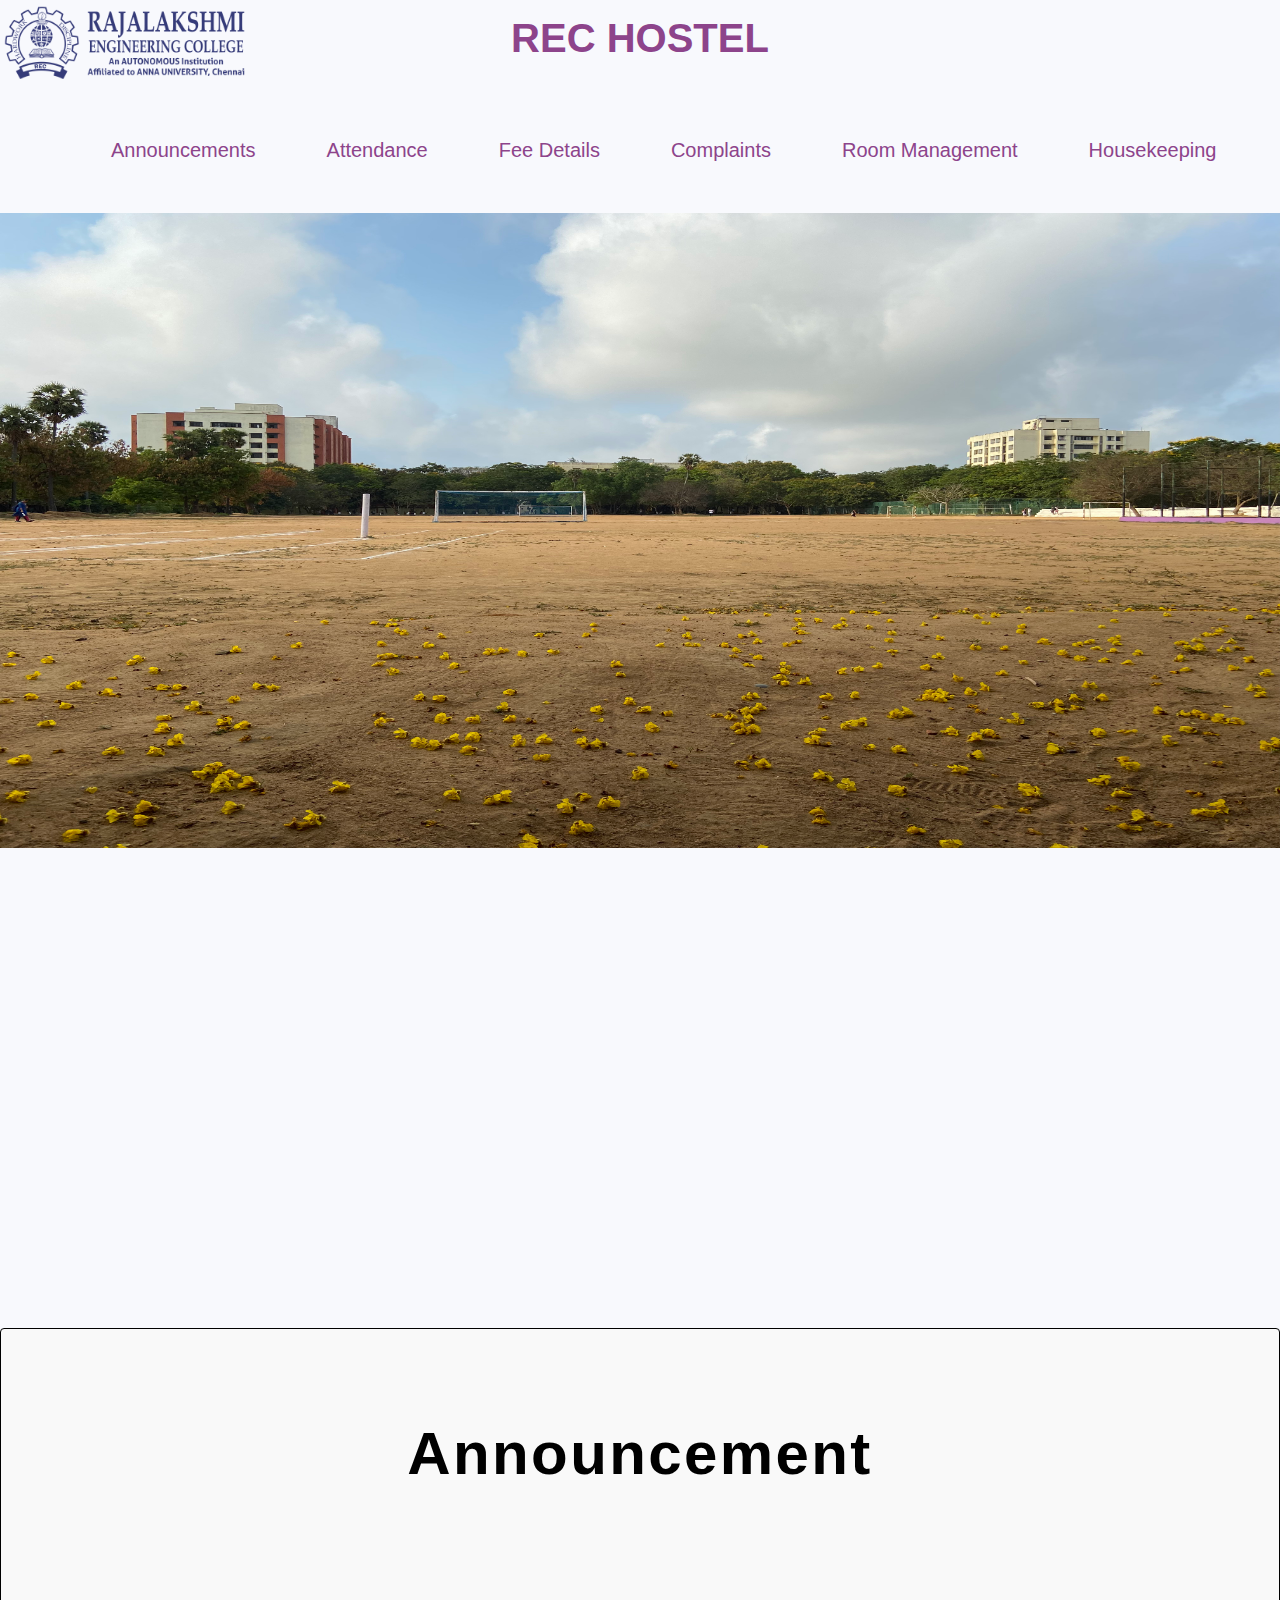
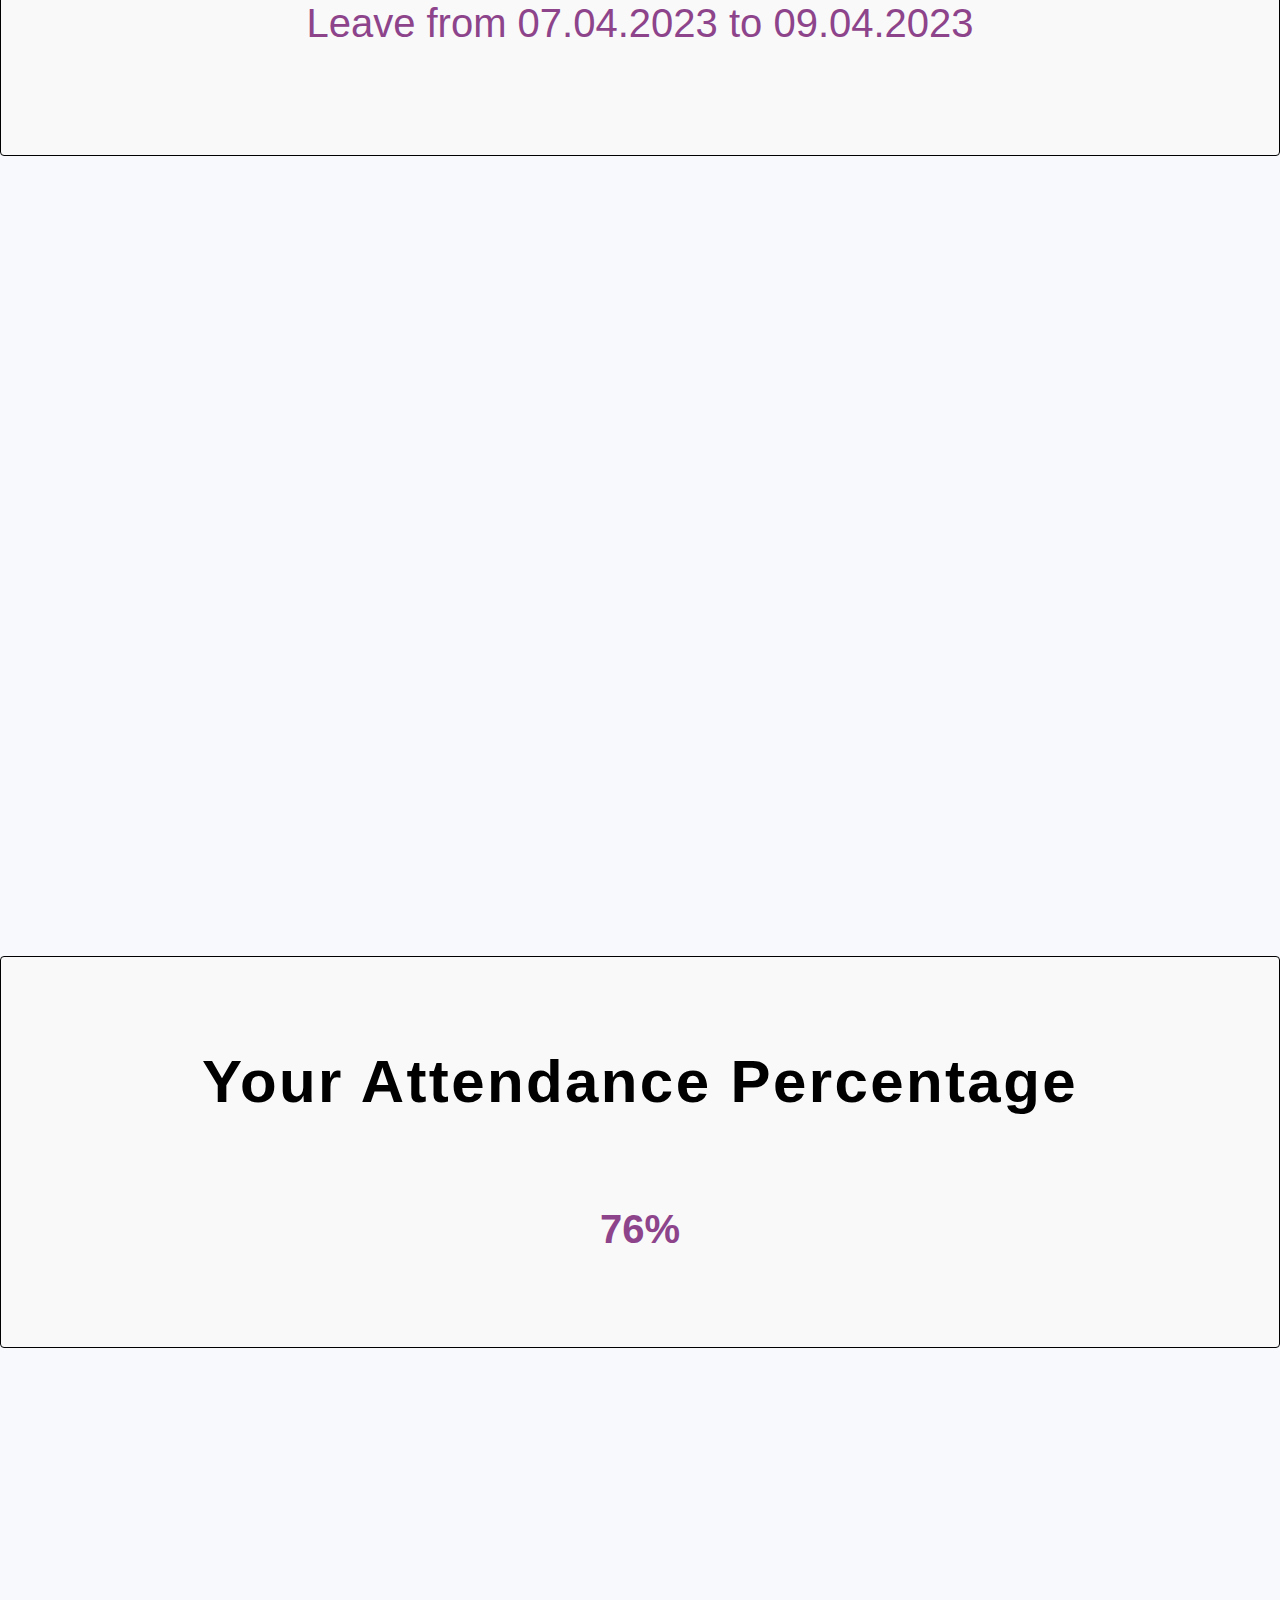
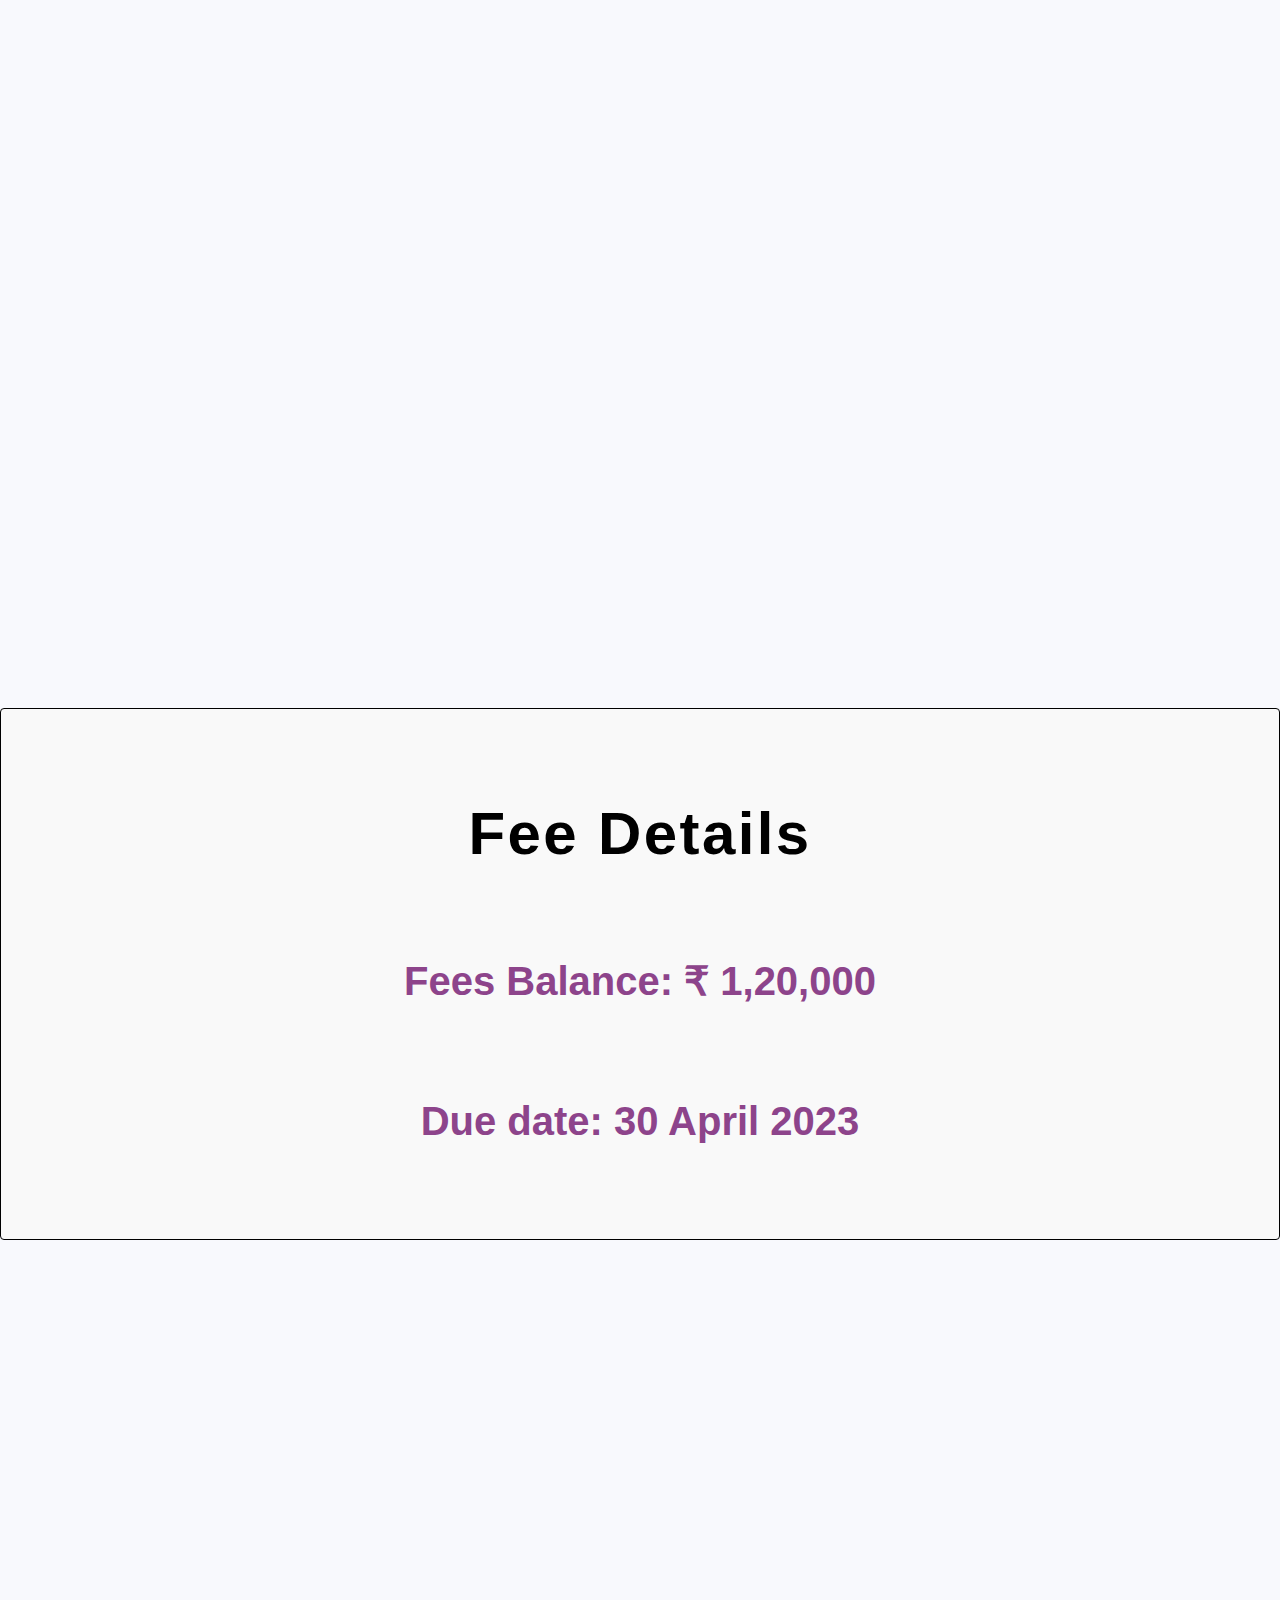
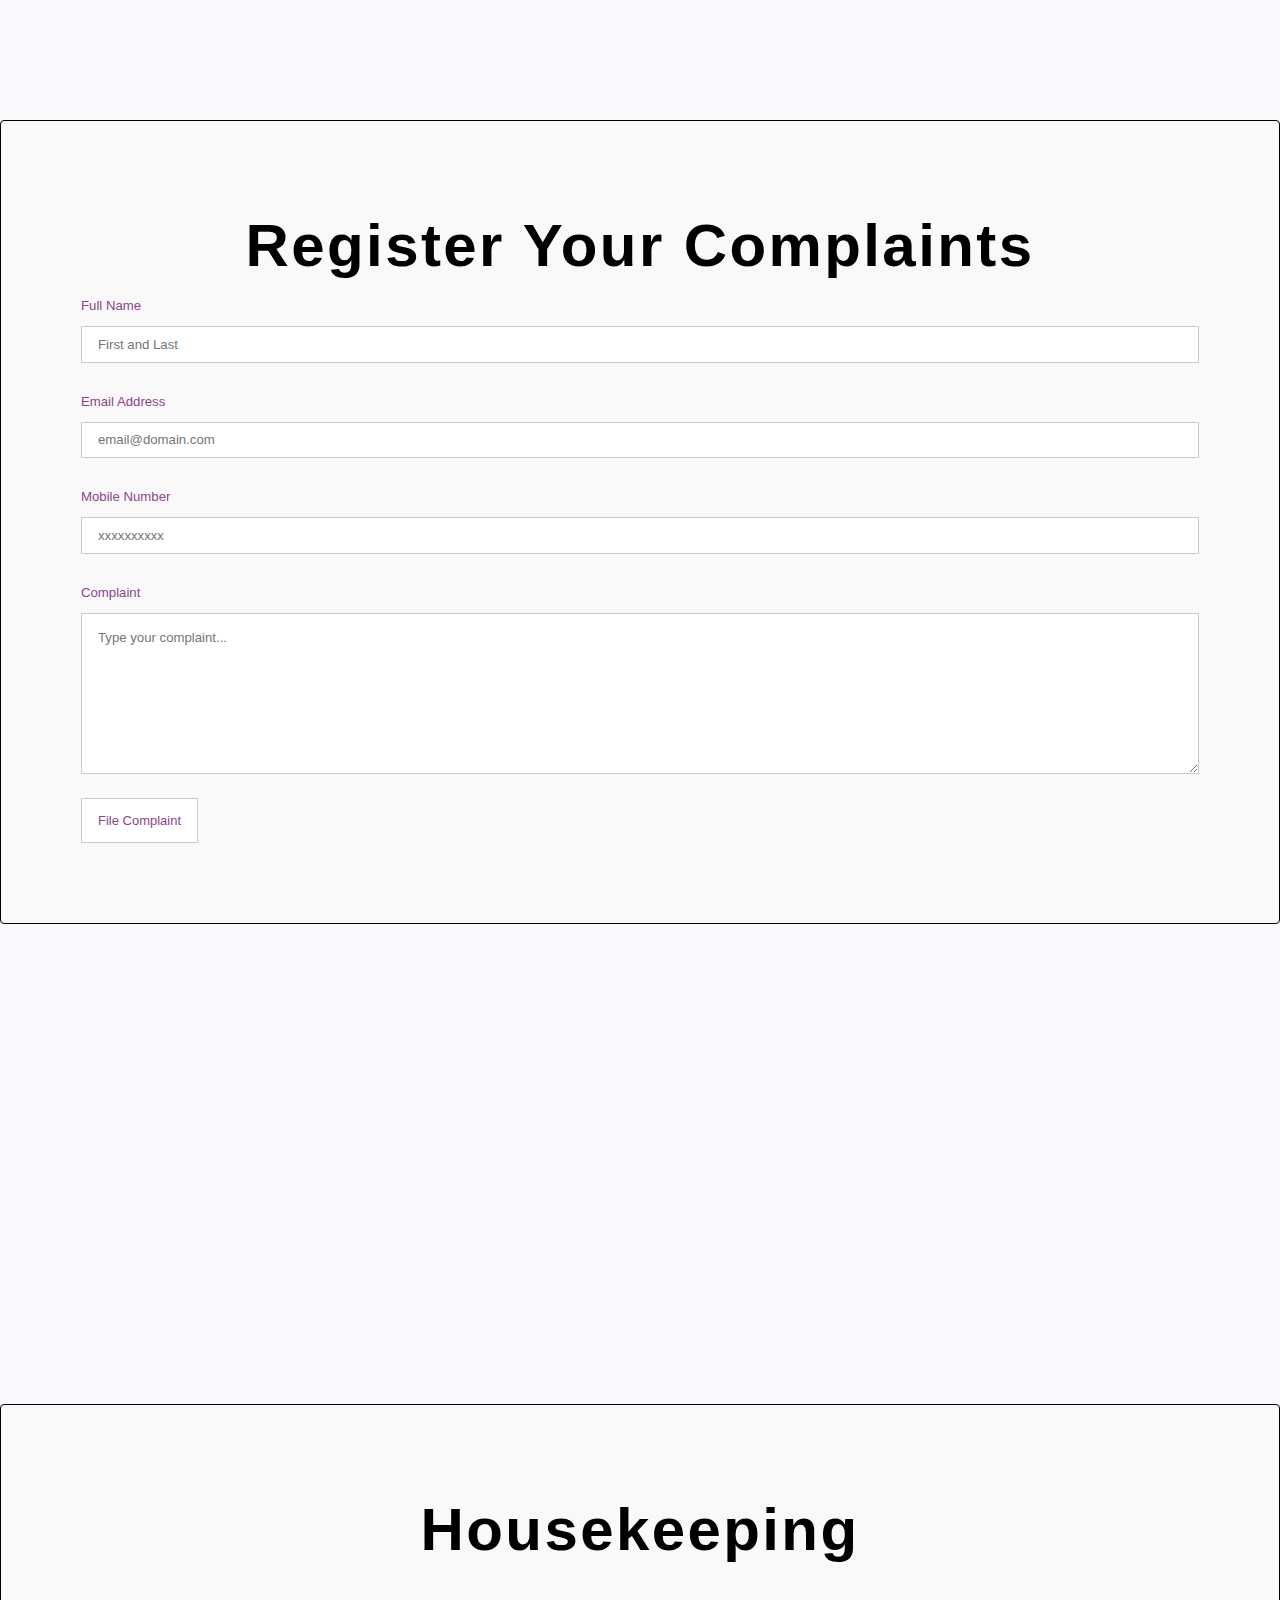
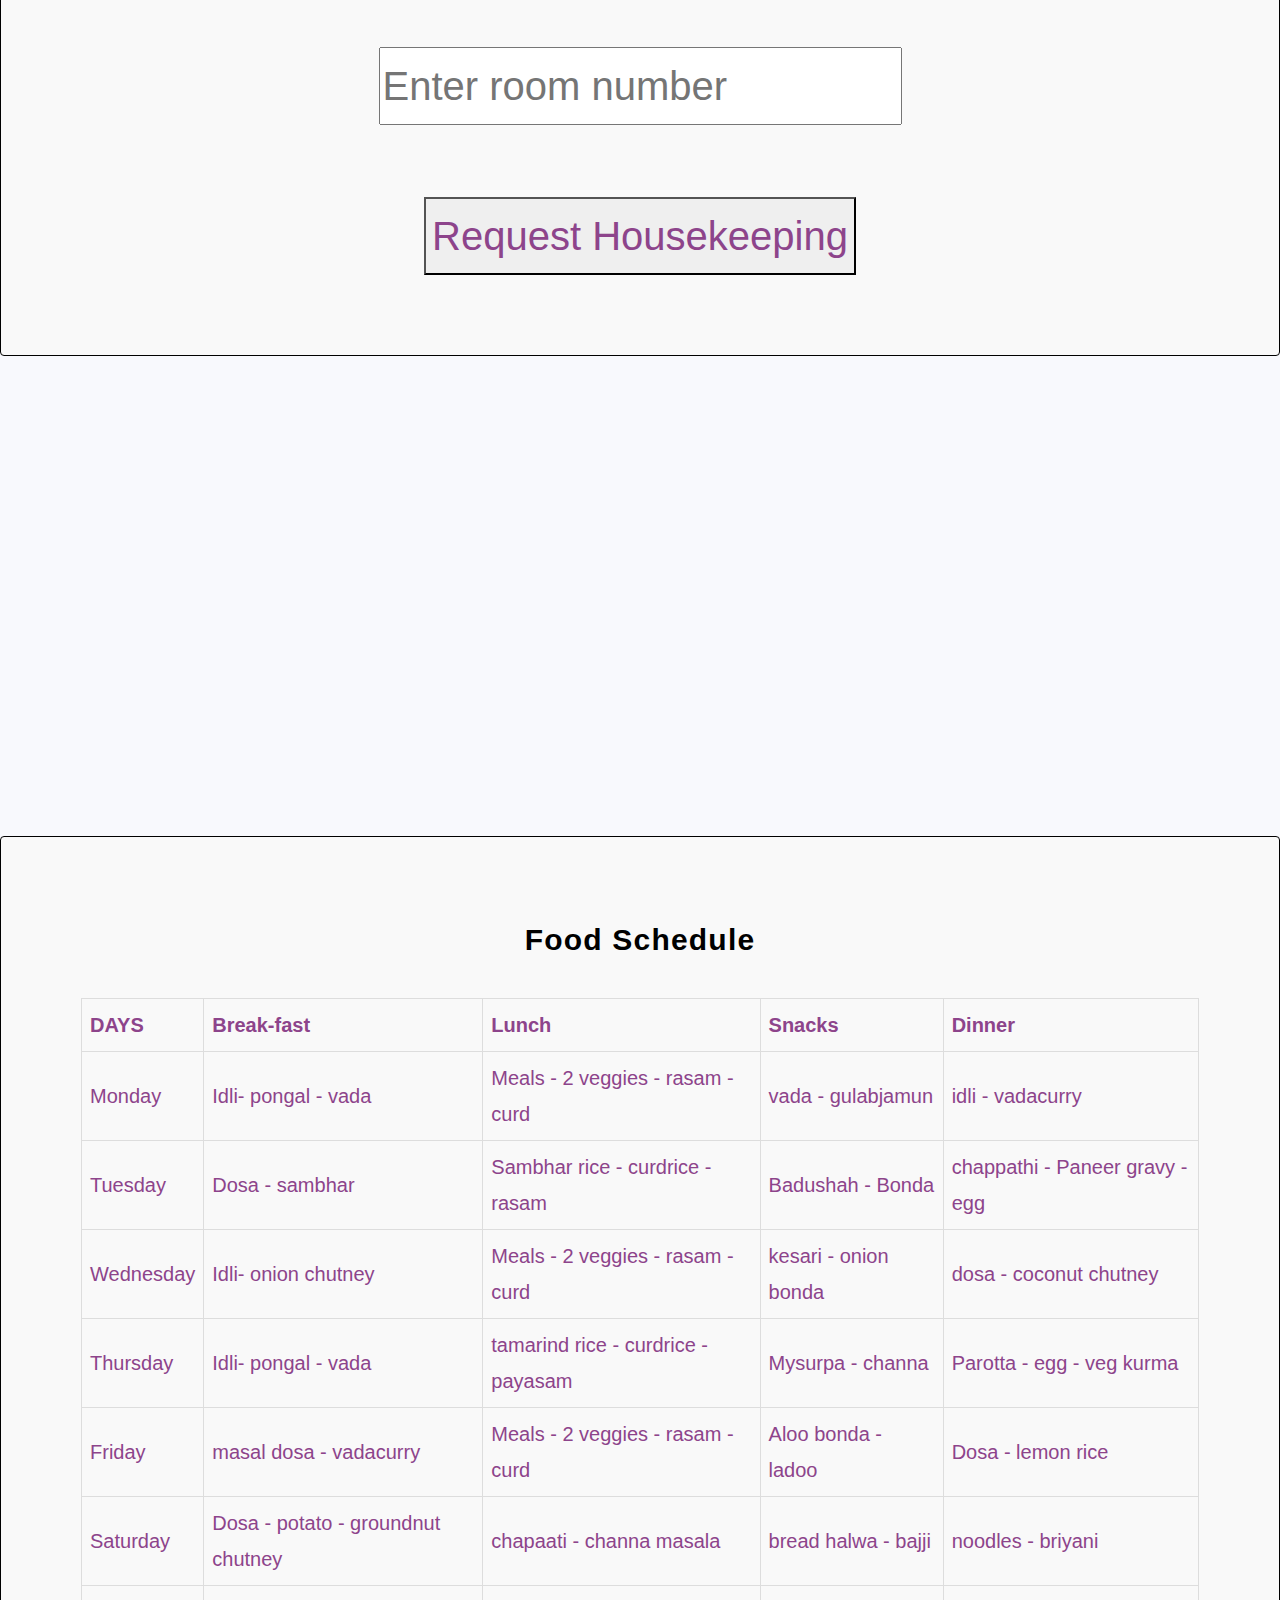
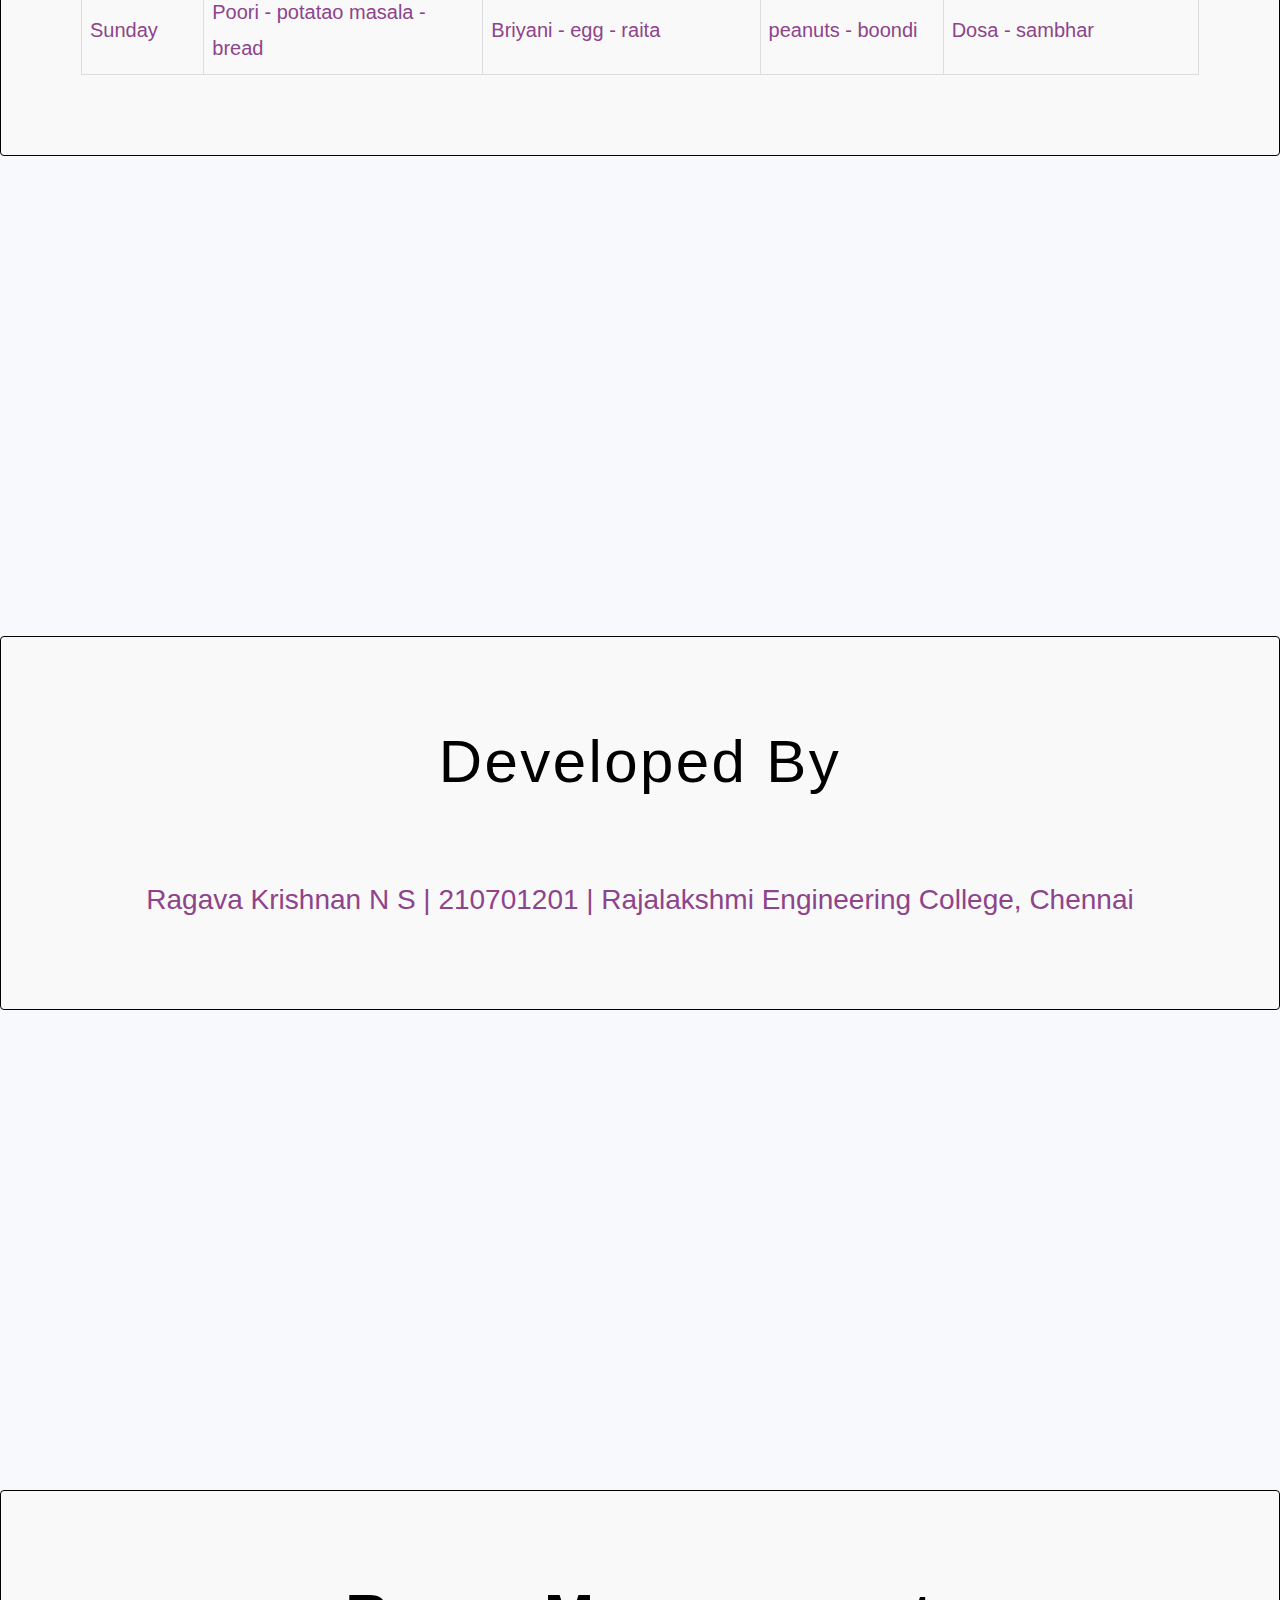
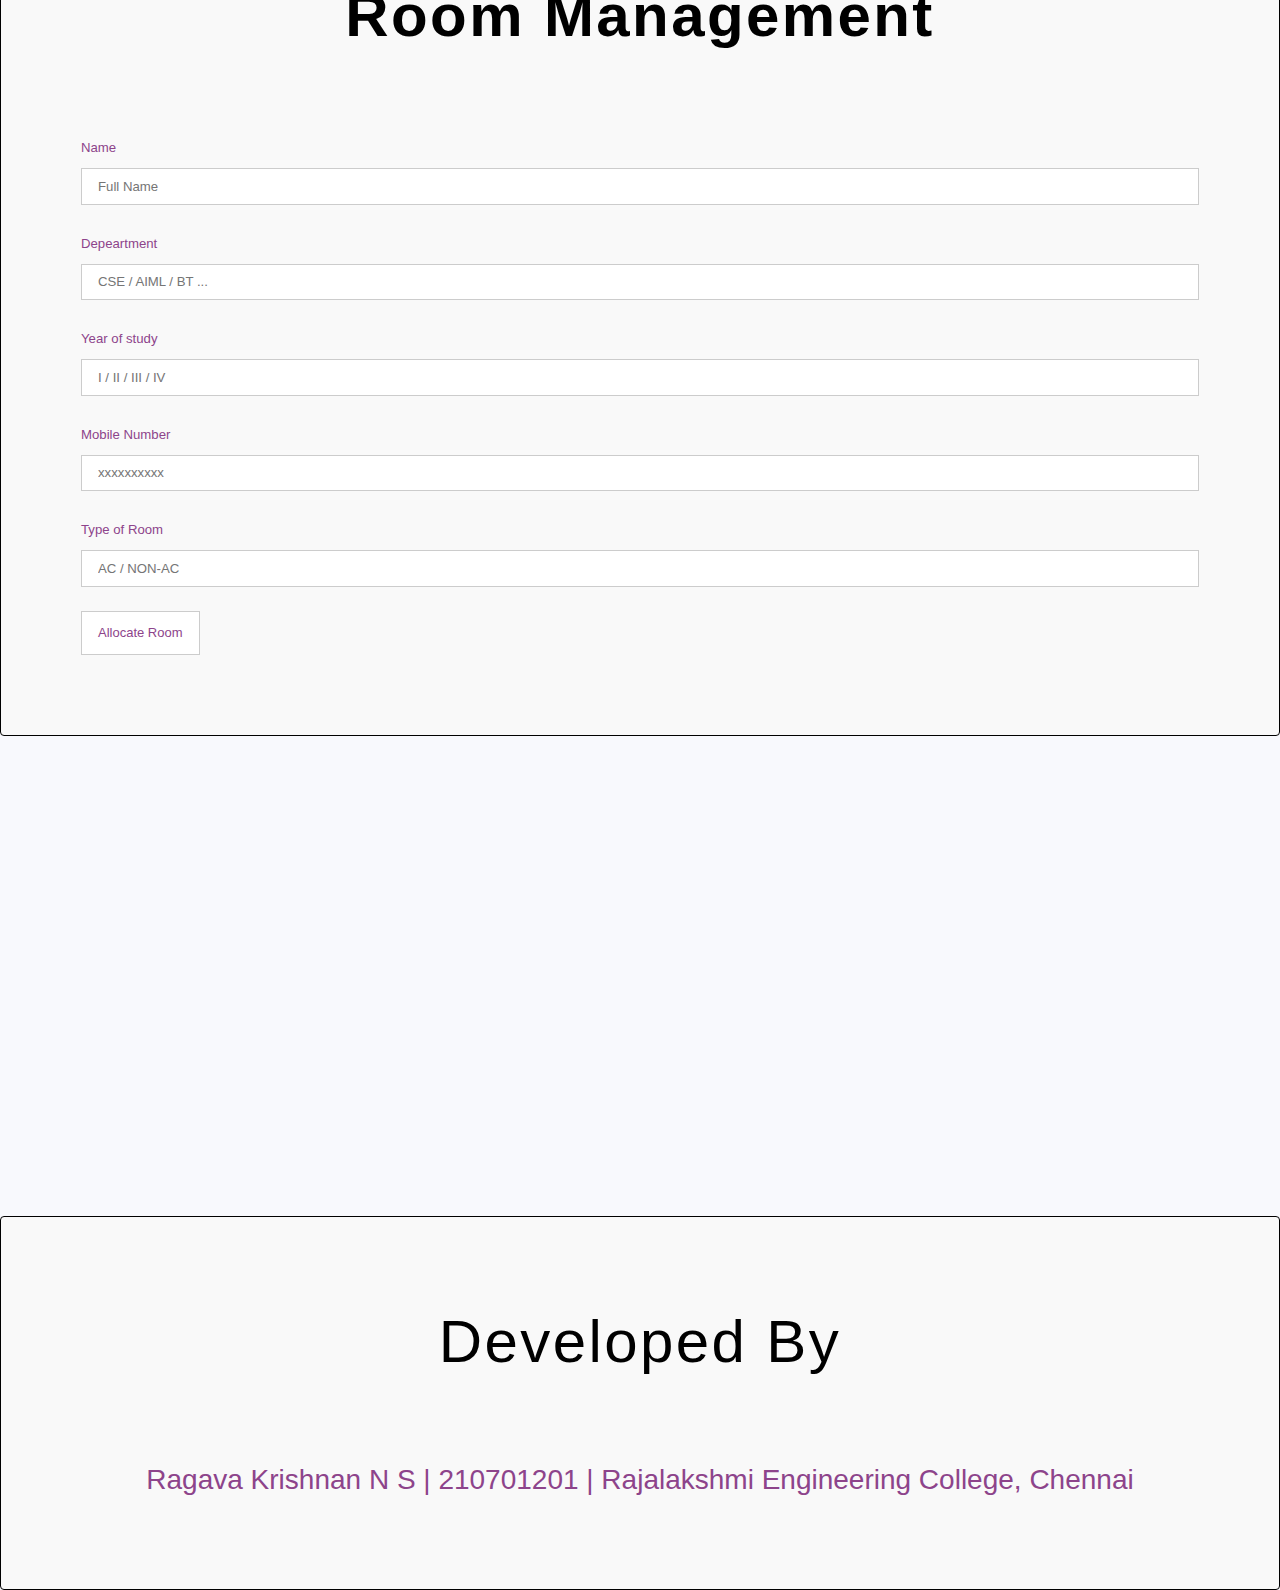
<file: index.html>
<!DOCTYPE html>
<html lang="en">
<head>
   <link rel="icon" href="/Login/images/favicon.jpeg" type="image/x-icon">
    <meta charset="UTF-8">
    <meta http-equiv="X-UA-Compatible" content="IE=edge">
    <meta name="viewport" content="width=device-width, initial-scale=1.0">
    <title>REC Hostel | Home</title>
    <link rel="stylesheet" href="Login/css/style.css">
</head>
<body>
    <h1 class="headbed"><b>REC HOSTEL</b></h1>
    <div>
       <img class="homelogo" src="/Login/images/logo.png" alt="">
    </div>
    <a href="./Login/index.html"><button class="btn btn-primary logoutbtn" type="submit">Log Out</button></a>    
    <nav class="navbar navbar-expand-lg bg-body-tertiary navnavnav">
        <div class="container-fluid navnav">
            <a class="navbar-brand" href="#announcement">Announcements</a>
            <button class="navbar-toggler" type="button" data-bs-toggle="collapse" data-bs-target="#navbarNavAltMarkup" aria-controls="navbarNavAltMarkup" aria-expanded="false" aria-label="Toggle navigation">
              <span class="navbar-toggler-icon"></span>
            </button>
            <div class="collapse navbar-collapse" id="navbarNavAltMarkup">
            </div>
          </div>
          <div class="container-fluid">
            <a class="navbar-brand" href="#attendance">Attendance</a>
            <button class="navbar-toggler" type="button" data-bs-toggle="collapse" data-bs-target="#navbarNavAltMarkup" aria-controls="navbarNavAltMarkup" aria-expanded="false" aria-label="Toggle navigation">
              <span class="navbar-toggler-icon"></span>
            </button>
            <div class="collapse navbar-collapse" id="navbarNavAltMarkup">
            </div>
          </div>        <div class="container-fluid">
            <a class="navbar-brand" href="#feedetails">Fee Details</a>
            <button class="navbar-toggler" type="button" data-bs-toggle="collapse" data-bs-target="#navbarNavAltMarkup" aria-controls="navbarNavAltMarkup" aria-expanded="false" aria-label="Toggle navigation">
              <span class="navbar-toggler-icon"></span>
            </button>
            <div class="collapse navbar-collapse" id="navbarNavAltMarkup">
            </div>
          </div>        
          <div class="container-fluid">
            <a class="navbar-brand" href="#comreg">Complaints</a>
            <button class="navbar-toggler" type="button" data-bs-toggle="collapse" data-bs-target="#navbarNavAltMarkup" aria-controls="navbarNavAltMarkup" aria-expanded="false" aria-label="Toggle navigation">
              <span class="navbar-toggler-icon"></span>
            </button>
            <div class="collapse navbar-collapse" id="navbarNavAltMarkup">
            </div>
          </div>   
          <div class="container-fluid">
            <a class="navbar-brand" href="#roommanagement">Room Management</a>
            <button class="navbar-toggler" type="button" data-bs-toggle="collapse" data-bs-target="#navbarNavAltMarkup" aria-controls="navbarNavAltMarkup" aria-expanded="false" aria-label="Toggle navigation">
              <span class="navbar-toggler-icon"></span>
            </button>
            <div class="collapse navbar-collapse" id="navbarNavAltMarkup">
            </div>
          </div>      
          <div class="container-fluid">
            <a class="navbar-brand" href="#housekeeping">Housekeeping</a>
            <button class="navbar-toggler" type="button" data-bs-toggle="collapse" data-bs-target="#navbarNavAltMarkup" aria-controls="navbarNavAltMarkup" aria-expanded="false" aria-label="Toggle navigation">
              <span class="navbar-toggler-icon"></span>
            </button>
            <div class="collapse navbar-collapse" id="navbarNavAltMarkup">
            </div>
          </div>        
          <div class="container-fluid">
            <a class="navbar-brand" href="#food">Food</a>
            <button class="navbar-toggler" type="button" data-bs-toggle="collapse" data-bs-target="#navbarNavAltMarkup" aria-controls="navbarNavAltMarkup" aria-expanded="false" aria-label="Toggle navigation">
              <span class="navbar-toggler-icon"></span>
            </button>
            <div class="collapse navbar-collapse" id="navbarNavAltMarkup">
            </div>
          </div>
      </nav>
      <div>
        <img src="Login/images/IMG_7148.jpg" class="homeimage" lt="" >
      </div>
      <div class="announcement" id="announcement">
        <h2><b><center>Announcement</center></b></h2>
        <br>
        <p><center>Leave from 07.04.2023 to 09.04.2023</center></p>
        </div>
        <div class="announcement" id="attendance">
          <h2><b><center>Your Attendance Percentage</center></b></h2>
          <br>
            <h1><b><center>76%</center></b></h1>
          </div>
          <div class="announcement" id="feedetails">
            <h2><b><center>Fee Details</center></b></h2>
            <br>
              <h1><b><center>Fees Balance: &#8377 1,20,000</center></b></h1><br>
              <h1><b><center>Due date: 30 April 2023</center></b></h1>
            </div>
            <div class="announcement" id="comreg" >
              <h2><center><b>Register Your Complaints</b></center></h2>
              <form id="fs-frm" name="complaint-form" accept-charset="utf-8" action="https://formspree.io/f/{form_id}" method="post">
                <fieldset id="fs-frm-inputs">
                  <label for="full-name">Full Name</label>
                 <div id="nameyy"> <input type="text" name="name" id="full-name nameyy" placeholder="First and Last" required=""></div>
                  <label for="email-address">Email Address</label>
                  <input type="email" name="_replyto" id="email-address" placeholder="email@domain.com" required="">
                  <label for="telephone">Mobile Number</label>
                  <input type="telephone" name="telephone" id="telephone" placeholder="xxxxxxxxxx">
                  <label for="complaint">Complaint</label>
                  <textarea rows="6" name="complaint" id="complaint" placeholder="Type your complaint..." required=""></textarea>
                  <input type="hidden" name="_subject" id="email-subject" value="Complaint Form Submission">
                </fieldset>
                <input type="submit" value="File Complaint" onclick="compfn()">
              </form>
            </div>
            <div class="announcement" id="housekeeping">
              <h2><b><center>Housekeeping</center></b></h2>
              <label for="" ></label>
              <center><input type="text" placeholder="Enter room number"><br><br></center>
              <center><button id="reqbutton" onclick="alertfn()">Request Housekeeping</button></center>
            </div>
         <div class="announcement foodsch" id="food">
          <h2><b><center>Food Schedule</center></b></h2><br>
          <table style="width:100%">
            <tr>
              <th>DAYS</th>
              <th>Break-fast</th>
              <th>Lunch</th>
              <th>Snacks</th>
              <th>Dinner</th>
            </tr>
            <tr>
              <td>Monday</td>
              <td>Idli- pongal - vada</td>
              <td>Meals - 2 veggies - rasam - curd</td>
              <td>vada - gulabjamun</td>
              <td>idli - vadacurry</td>
            </tr>
              <tr>
              <td>Tuesday</td>
              <td>Dosa - sambhar</td>
              <td>Sambhar rice - curdrice - rasam </td>
              <td>Badushah - Bonda</td>
              <td>chappathi - Paneer gravy - egg</td>
            </tr>
              <tr>
              <td>Wednesday</td>
              <td>Idli- onion chutney</td>
              <td>Meals - 2 veggies - rasam - curd</td>
              <td>kesari - onion bonda</td>
              <td>dosa - coconut chutney</td>
            </tr>  <tr>
              <td>Thursday</td>
              <td>Idli- pongal - vada</td>
              <td>tamarind rice - curdrice - payasam</td>
              <td>Mysurpa - channa</td>
              <td>Parotta - egg - veg kurma</td>
            </tr>
              <tr>
              <td>Friday</td>
              <td>masal dosa - vadacurry</td>
              <td>Meals - 2 veggies - rasam - curd</td>
              <td>Aloo bonda - ladoo</td>
              <td>Dosa - lemon rice</td>
            </tr>
              <tr>
              <td>Saturday</td>
              <td>Dosa - potato - groundnut chutney</td>
              <td>chapaati - channa masala</td>
              <td>bread halwa - bajji</td>
              <td>noodles - briyani</td>
            </tr>
              <tr>
              <td>Sunday</td>
              <td>Poori - potatao masala - bread</td>
              <td>Briyani - egg - raita</td>
              <td>peanuts - boondi</td>
              <td>Dosa - sambhar</td>
            </tr>
           
          </table>
          </div>
          <div id="announcement" class="announcement">
            <center>
              <h2>Developed By</h2><br>
              <h3 class="devby">Ragava Krishnan N S | 210701201 | Rajalakshmi Engineering College, Chennai</h3>
            </center>
          </div>
          <div class="announcement" id="roommanagement">
            <h2><b><center>Room Management</center></b></h2>
            <br>
            <form id="fs-frm" name="complaint-form" accept-charset="utf-8" action="https://formspree.io/f/{form_id}" method="post">
              <fieldset id="fs-frm-inputs">
              <label for="full-name">Name</label>
              <div id="nameyy"> <input type="text" name="name" id="full-name nameyy" placeholder="Full Name" required=""></div>
              <label for="email-address">Depeartment</label>
              <input type="text" name="_replyto" id="email-address" placeholder="CSE / AIML / BT ..." required="">
              <label for="email-address">Year of study</label>
              <input type="email" name="_replyto" id="email-address" placeholder="I / II / III / IV" required="">
              <label for="telephone">Mobile Number</label>
              <input type="telephone" name="telephone" id="telephone" placeholder="xxxxxxxxxx">
              <label for="email-address">Type of Room</label>
              <input type="text" name="_replyto" id="email-address" placeholder="AC / NON-AC" required="">
              </fieldset>
              <input type="submit" value="Allocate Room" onclick="roomfn()">
            </form>
          </div>
          <div id="announcement" class="announcement">
            <center>
              <h2>Developed By</h2><br>
              <h3 class="devby">Ragava Krishnan N S | 210701201 | Rajalakshmi Engineering College, Chennai</h3>
            </center>
            </div>
            
  <script> 
  function alertfn(){
	alert("Housekeeping requested, cleaners will reach the room in 10 Minutes.");}
  function compfn(){
	alert("Your complaint has been registered, necessary action will be taken ASAP!");}
  function roomfn(){
	alert("Your allocated room number is 101, first floor, B Block.");}
  </script>
</body>
</html>
</file>
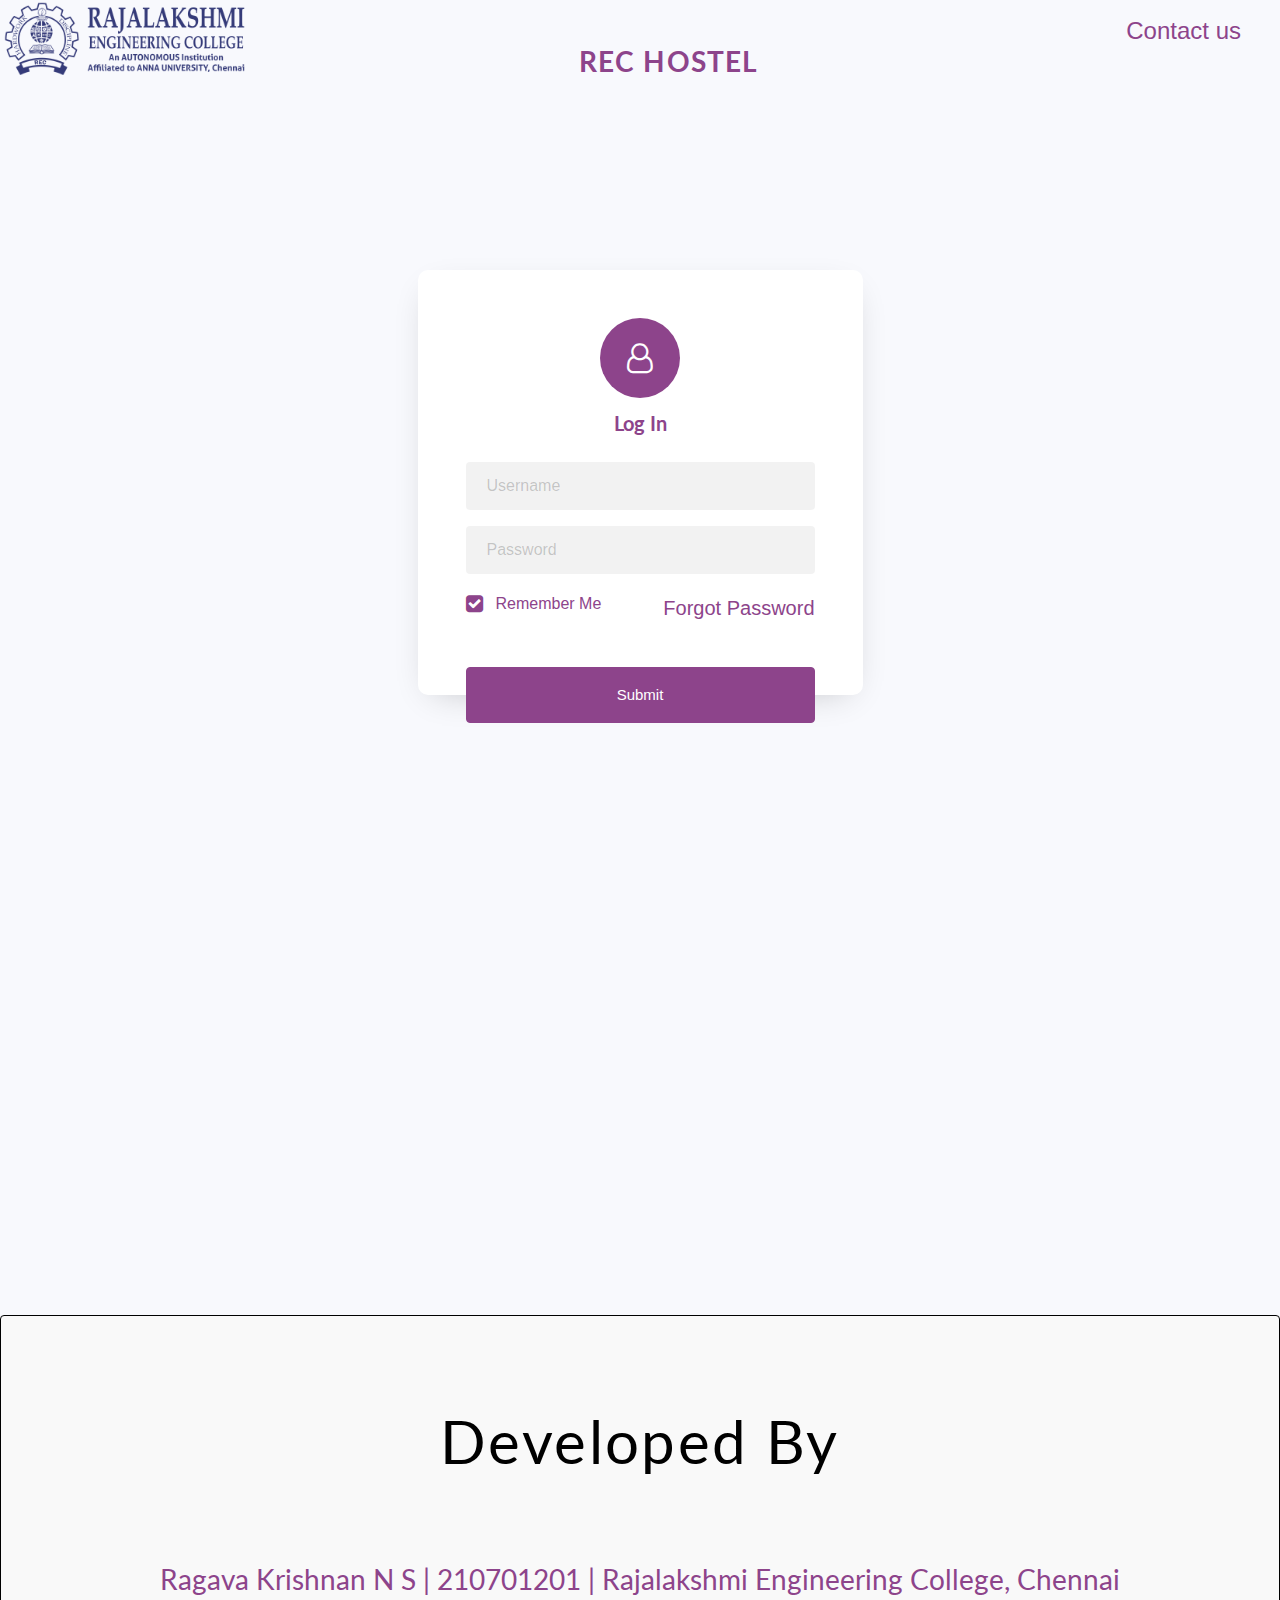
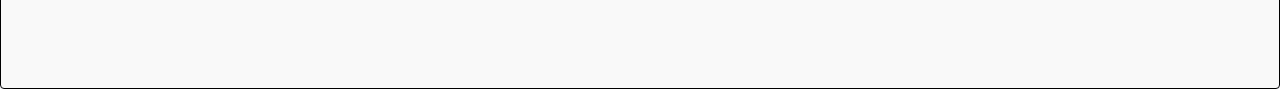
<file: Login/index.html>
<!doctype html>
<html lang="en">
<head>
  	<title>REC Hostel | Log in</title>
	<link rel="icon" href="/Login/images/favicon.jpeg" type="image/x-icon">
    <meta charset="utf-8">
    <meta name="viewport" content="width=device-width, initial-scale=1, shrink-to-fit=no">

	<link href="https://fonts.googleapis.com/css?family=Lato:300,400,700&display=swap" rel="stylesheet">

	<link rel="stylesheet" href="https://stackpath.bootstrapcdn.com/font-awesome/4.7.0/css/font-awesome.min.css">
	
	<link rel="stylesheet" href="css/style.css">


</head>
	<body>

<div class="flex">
	<div>
		<img class="logo" src="/Login/images/logo.png" alt="">
	</div>
	<div class="col-md-6 text-center mb-5" id="rechostel">
		<a href="/main.html" ><h2 class="heading-section" id="recmain"><b>REC HOSTEL</b></h2></a>
	</div>
	<div> 
		<nav class="navbar navbar-expand-lg bg-body-tertiary">
			<div class="container-fluid">
			  <div class="collapse navbar-collapse" id="navbarText">
				<ul class="navbar-nav me-auto mb-2 mb-lg-0">
				  <li class="nav-item">
					<a class="nav-link" href="mailto:ragavakrishan85@gmail.com" id="navalign">Contact us</a>
				  </li>
				</ul>
			  </div>
			</div>
		  </nav>
	</div>

</div>
	<section class="ftco-section">
		<div class="container">
			<div class="row justify-content-center">
			</div>
			<div class="row justify-content-center">
				<div class="col-md-6 col-lg-5">
					<div class="login-wrap p-4 p-md-5">
		      	<div class="icon d-flex align-items-center justify-content-center">
		      		<span class="fa fa-user-o"></span>
		      	</div>
		      	<h3 class="text-center mb-4">Log In</h3>
				  <form action="/home.html" class="login-form">
                    <div class="form-group">
                        <input type="text" class="form-control rounded-left" placeholder="Username" required>
                    </div>
                <div class="form-group d-flex">
                  <input type="password" class="form-control rounded-left" placeholder="Password" required>
                </div>
                <div class="form-group d-md-flex">
                    <div class="w-50">
                        <label class="checkbox-wrap checkbox-primary">Remember Me
                                      <input type="checkbox" checked>
                                      <span class="checkmark"></span>
                                    </label>
                                </div>
                                <div class="w-50 text-md-right">
                                    <a href="#">Forgot Password</a>
                                </div>
                </div>
                <div class="form-group">
                    <button type="submit" class="btn btn-primary rounded submit p-3 px-5" >Submit</button>
                </div>
              </form>

				
	        </div>
				</div>
			</div>
		</div>
		
	</section>
    <div id="announcement" class="announcement">
		<center>
		  <h2>Developed By</h2><br>
		  <h3 class="devby">Ragava Krishnan N S | 210701201 | Rajalakshmi Engineering College, Chennai</h3>
		</center>
	  </div>
  <script src="js/jquery.min.js"></script>
  <script src="js/popper.js"></script>
  <script src="js/bootstrap.min.js"></script>
  <script src="js/main.js"></script>

	</body>
</html>
</file>
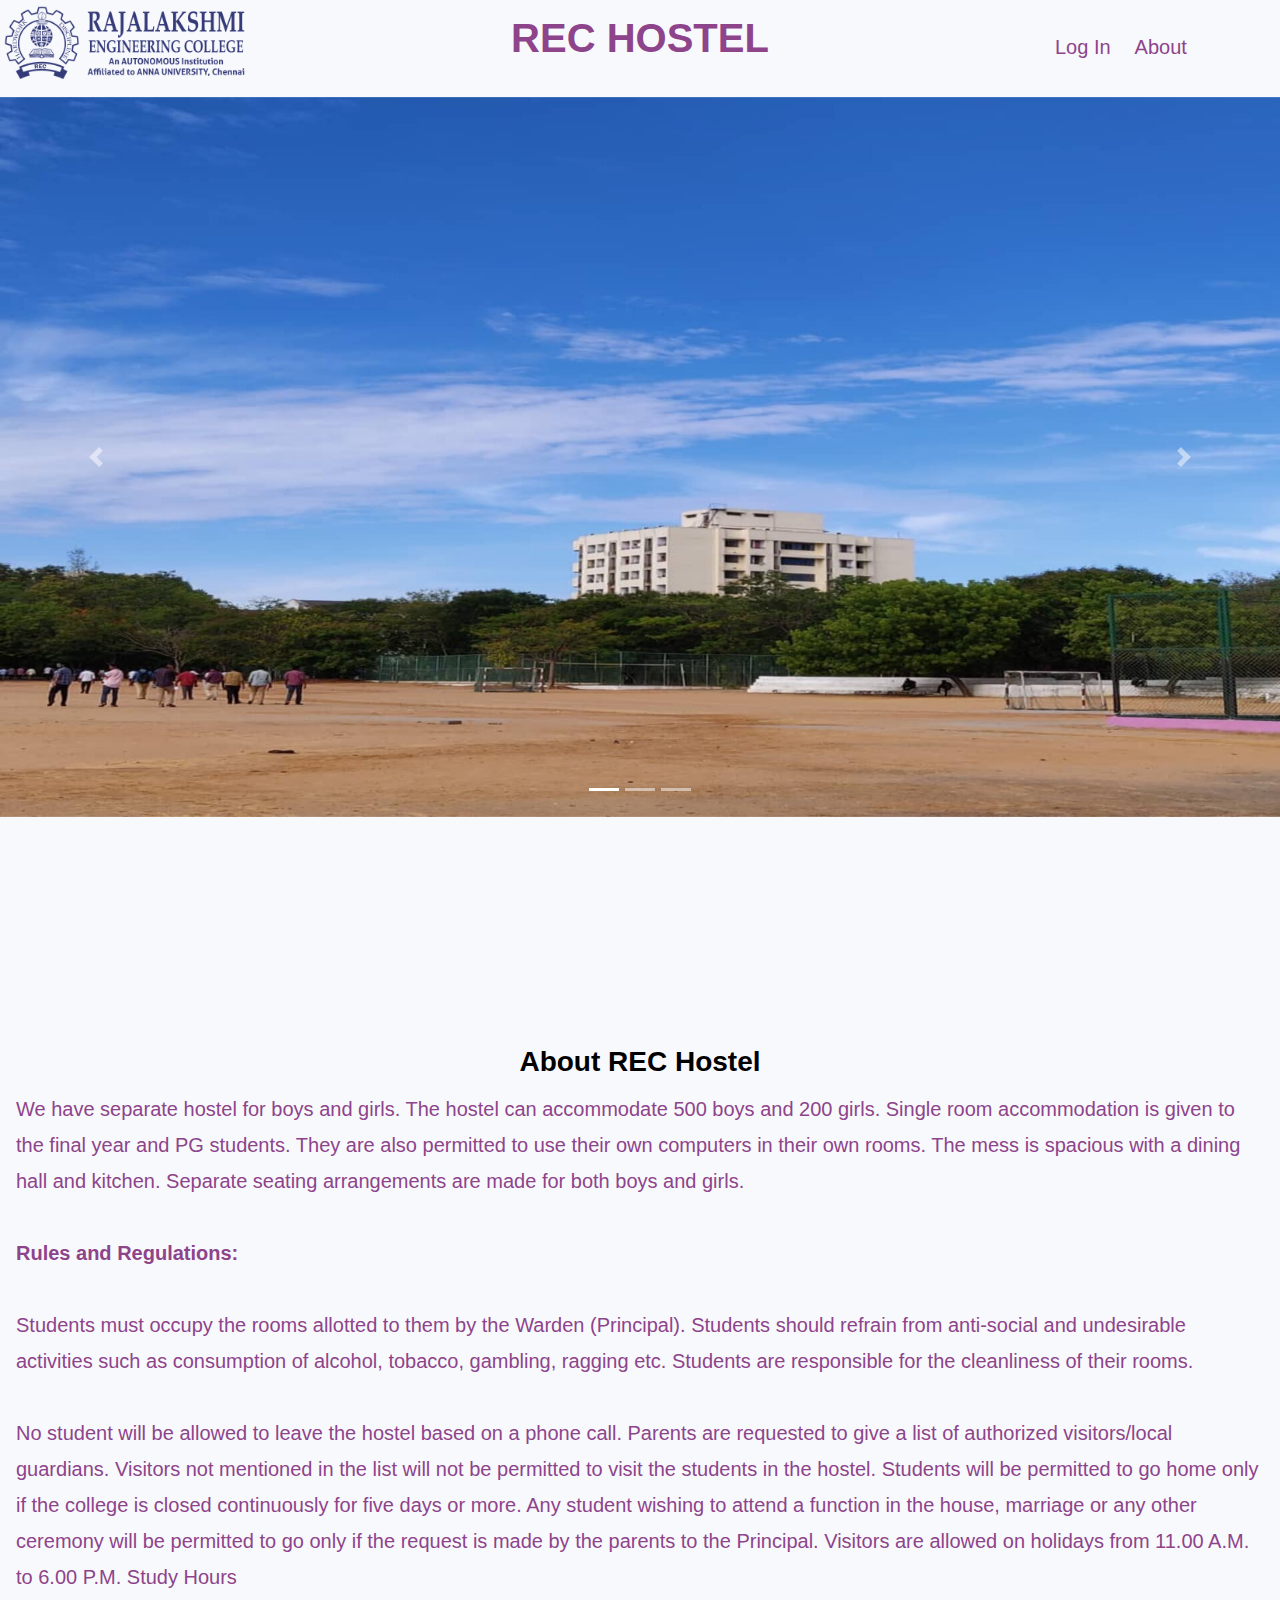
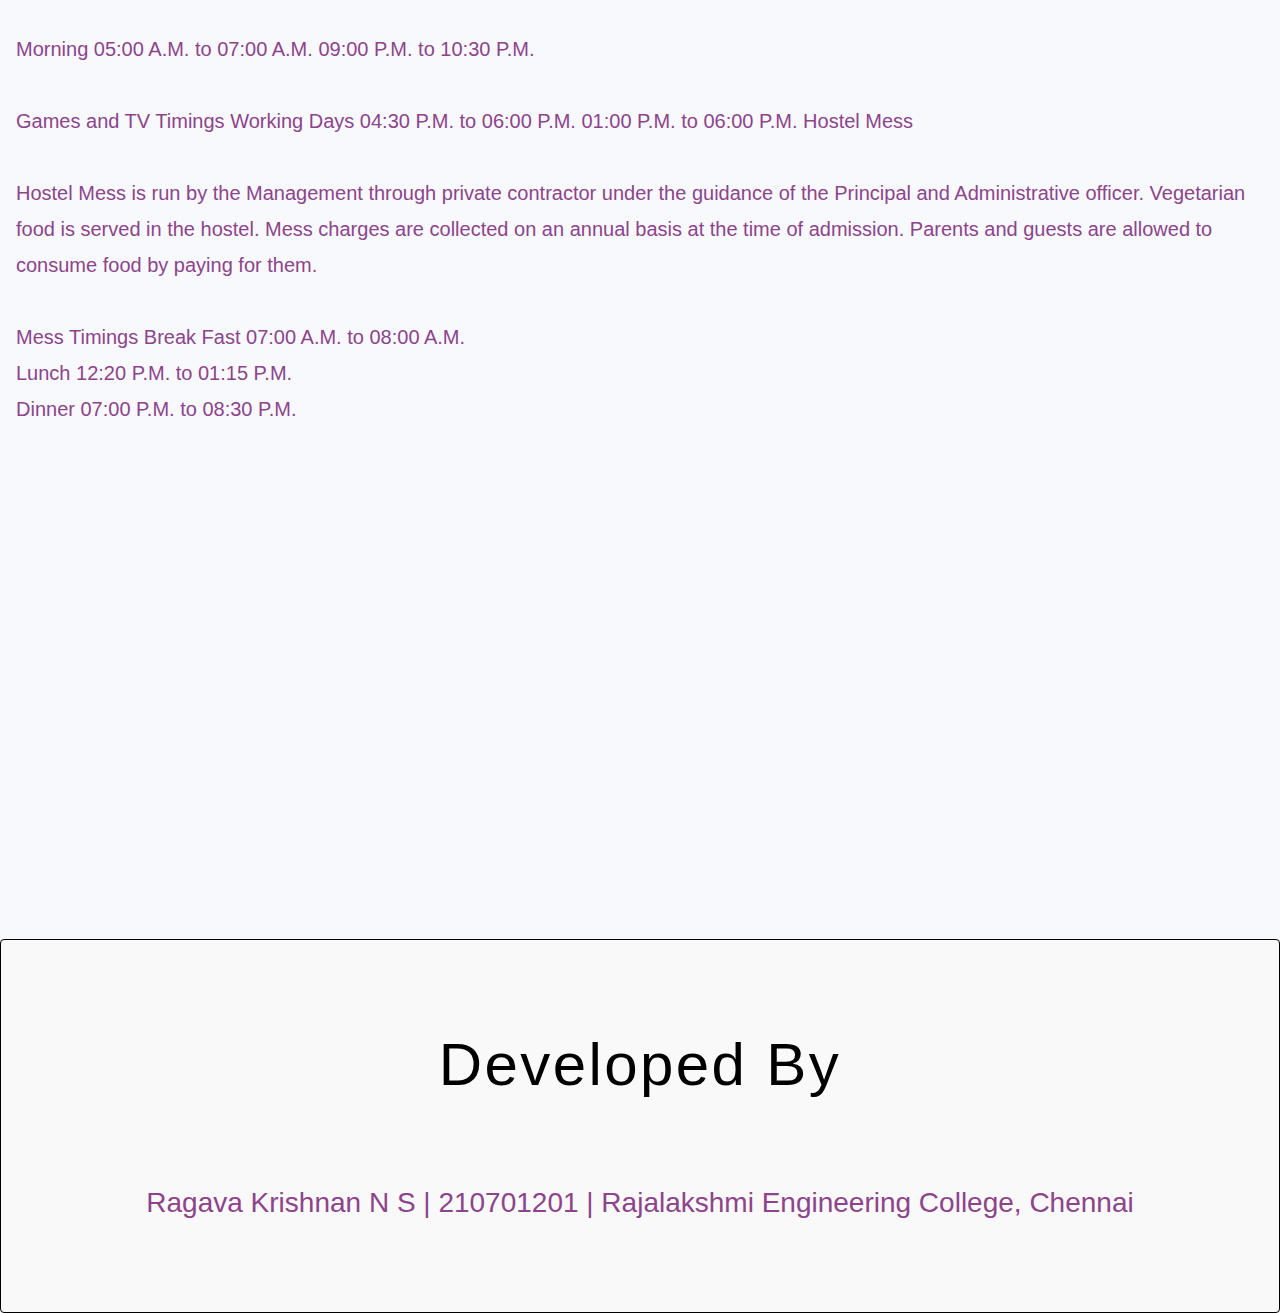
<file: main.html>
<!DOCTYPE html>
<html lang="en">
<head>	
    <link rel="icon" href="/Login/images/favicon.jpeg" type="image/x-icon">
    <meta charset="UTF-8">
    <meta http-equiv="X-UA-Compatible" content="IE=edge">
    <meta name="viewport" content="width=device-width, initial-scale=1.0">
    <title>REC Hostel | Get Started</title>
    <link rel="stylesheet" href="/Login/css/style.css">
</head>
<body>
    <h1 class="headbed"><b>REC HOSTEL</b></h1>
    <div>
       <img class="homelogo" src="/Login/images/logo.png" alt="">
    </div>
    <div class="navhome"> 
        <nav class="navbar navbar-expand-lg bg-body-tertiary">
            <div class="container-fluid">
              <a class="navbar-brand" href="./Login/index.html">Log In</a>
              <button class="navbar-toggler" type="button" data-bs-toggle="collapse" data-bs-target="#navbarNavAltMarkup" aria-controls="navbarNavAltMarkup" aria-expanded="false" aria-label="Toggle navigation">
                <span class="navbar-toggler-icon"></span>
              </button>
              <div class="collapse navbar-collapse" id="navbarNavAltMarkup">
                <div class="navbar-nav">
                  <a class="nav-link active" aria-current="page" href="#about">About</a>
                </div>
              </div>
            </div>
          </nav>
	</div>
  <div id="carouseltxt" >
    <div id="carouselExampleIndicators" class="carousel slide ragav" data-ride="carousel">
        <ol class="carousel-indicators">
            <li data-target="#carouselExampleIndicators" data-slide-to="0" class="active"></li>
            <li data-target="#carouselExampleIndicators" data-slide-to="1"></li>
            <li data-target="#carouselExampleIndicators" data-slide-to="2"></li>
        </ol>
      
        <div class="carousel-inner">
            <div class="carousel-item active">
                <img class="d-block w-100" src="./Login/images/hostel1.jpg" alt="First slide">
                <div class="carousel-caption d-none d-md-block">
    
                   
                </div>
            </div>
            <div class="carousel-item " >
                <img class="d-block w-100" src="./Login/images/hostel2.jpg" alt="Second slide">
            </div>
            <div class="carousel-item">
                <img class="d-block w-100" src="./Login/images/hostel3.jpg" alt="Third slide">
            </div>
        </div>
        <a class="carousel-control-prev" href="#carouselExampleIndicators" role="button" data-slide="prev">
            <span class="carousel-control-prev-icon" aria-hidden="true"></span>
            <span class="sr-only">Previous</span>
        </a>
        <a class="carousel-control-next" href="#carouselExampleIndicators" role="button" data-slide="next">
            <span class="carousel-control-next-icon" aria-hidden="true"></span>
            <span class="sr-only">Next</span>
        </a>
    </div>

    <div id="about">
      <h3><b><center>About REC Hostel</center></b></h3>
      <p>
        We have separate hostel for boys and girls. The hostel can accommodate 500 boys and 200 girls. Single room accommodation is given to the final year and PG students. They are also permitted to use their own computers in their own rooms. The mess is spacious with a dining hall and kitchen. Separate seating arrangements are made for both boys and girls.
<br><br>
<b>Rules and Regulations:</b>
<br><br>
Students must occupy the rooms allotted to them by the Warden (Principal).
Students should refrain from anti-social and undesirable activities such as consumption of alcohol, tobacco, gambling, ragging etc.
Students are responsible for the cleanliness of their rooms.
<br><br>
No student will be allowed to leave the hostel based on a phone call.
Parents are requested to give a list of authorized visitors/local guardians. Visitors not mentioned in the list will not be permitted to visit the students in the hostel.
Students will be permitted to go home only if the college is closed continuously for five days or more.
Any student wishing to attend a function in the house, marriage or any other ceremony will be permitted to go only if the request is made by the parents to the Principal.
Visitors are allowed on holidays from 11.00 A.M. to 6.00 P.M.
Study Hours
<br><br>
Morning
05:00 A.M. to 07:00 A.M.
09:00 P.M. to 10:30 P.M.
<br><br>
Games and TV Timings
Working Days
04:30 P.M. to 06:00 P.M.	
01:00 P.M. to 06:00 P.M.
Hostel Mess
<br><br>
Hostel Mess is run by the Management through private contractor under the guidance of the Principal and Administrative officer. Vegetarian food is served in the hostel. Mess charges are collected on an annual basis at the time of admission. Parents and guests are allowed to consume food by paying for them.
<br><br>
Mess Timings	
Break Fast	07:00 A.M. to 08:00 A.M.	<br>
Lunch	12:20 P.M. to 01:15 P.M.	<br>
Dinner	07:00 P.M. to 08:30 P.M.
<br>
      </p>
    </div>
    <div id="announcement" class="announcement">
      <center>
        <h2>Developed By</h2><br>
        <h3 class="devby">Ragava Krishnan N S | 210701201 | Rajalakshmi Engineering College, Chennai</h3>
      </center>
    </div>
    <script type="text/javascript" src="https://cdn.jsdelivr.net/npm/bootstrap@4.0.0/dist/js/bootstrap.min.js"></script>

<script src="https://cdnjs.cloudflare.com/ajax/libs/popper.js/1.12.9/umd/popper.min.js" integrity="sha384-ApNbgh9B+Y1QKtv3Rn7W3mgPxhU9K/ScQsAP7hUibX39j7fakFPskvXusvfa0b4Q" crossorigin="anonymous"></script>
</body>
</html>
</file>
